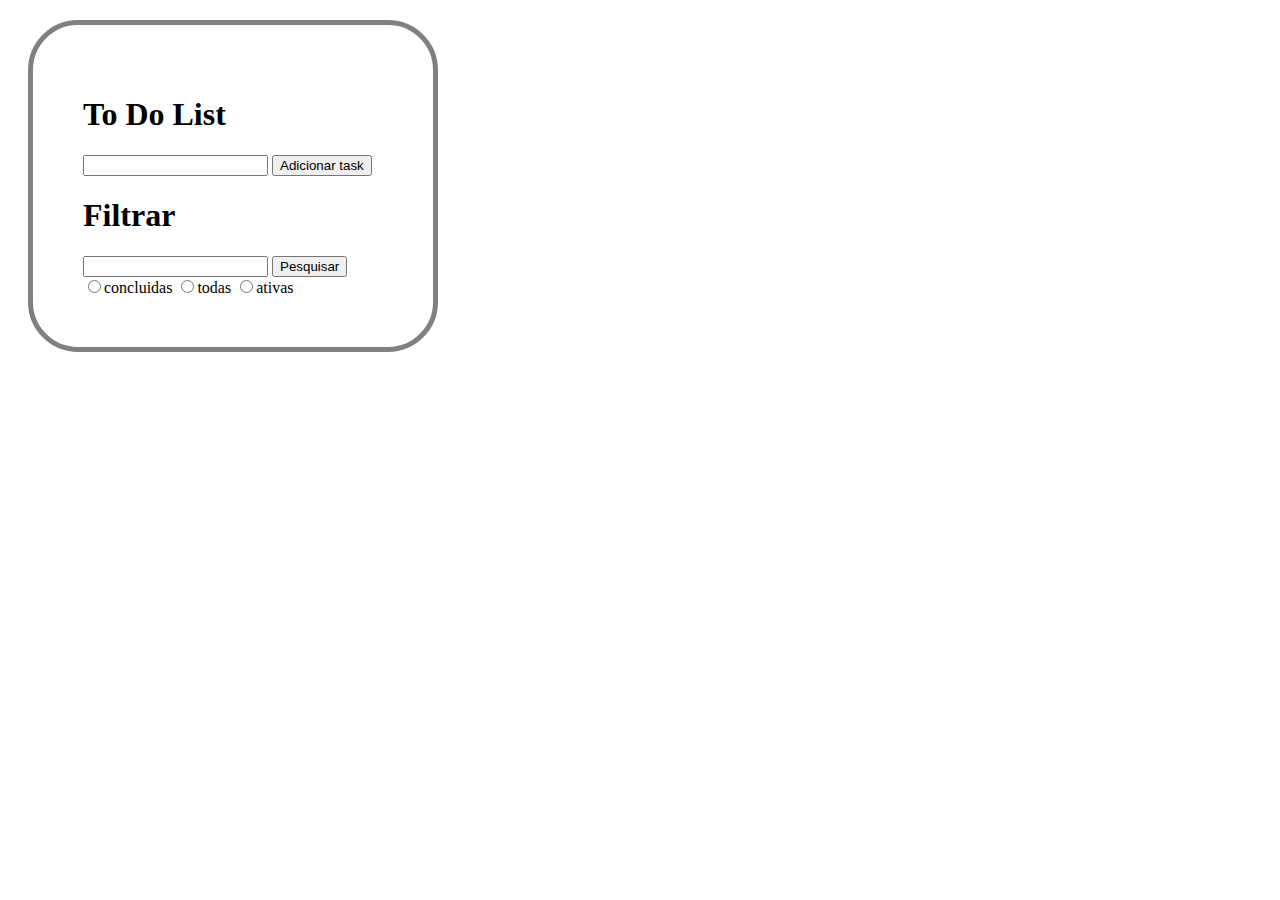
<file: 4- DOM/index.html>
<!DOCTYPE html>
<html lang="en">

<head>
    <meta charset="UTF-8">
    <meta name="viewport" content="width=device-width, initial-scale=1.0">
    <title>TO-DO List</title>
    <script src="C:\Estudos\PROJETO_FNQP\Alexya\4- DOM\desafio1.js"></script>

</head>

<body>
    <div class="content">
        <div id="add-task-btn" class="row">
            <h1>To Do List</h1>
            <form>
                <input id="taskTexto" type="text" />
                <input type="button" value="Adicionar task" onclick="adicionarNovaTarefa()" />
            </form>
        </div>
        <div class="row" id="filter-group">
            <h1>Filtrar </h1>
            <input type="text" id="taskFilter">
            <input type="button" value="Pesquisar" onclick="pesquisarTask()" />
            <div class="radio">
                <input type="radio" name="filtro" onclick="filtrarConcluidas()">concluidas</button>
                <input type="radio" name="filtro" onclick="listarTasks()">todas</button>
                <input type="radio" name="filtro" onclick="filtrarAtivas()">ativas</button>
            </div>
        </div>
        <div id="taskList">
        </div>
</body>

</html>
<style>
    .content {
        width: 300px;
        border: 5px solid gray;
        padding: 50px;
        margin: 20px;
        border-radius: 50px;
    }

    .concluida {
        text-decoration: line-through;
        color: gray;
    }
</style>
</file>
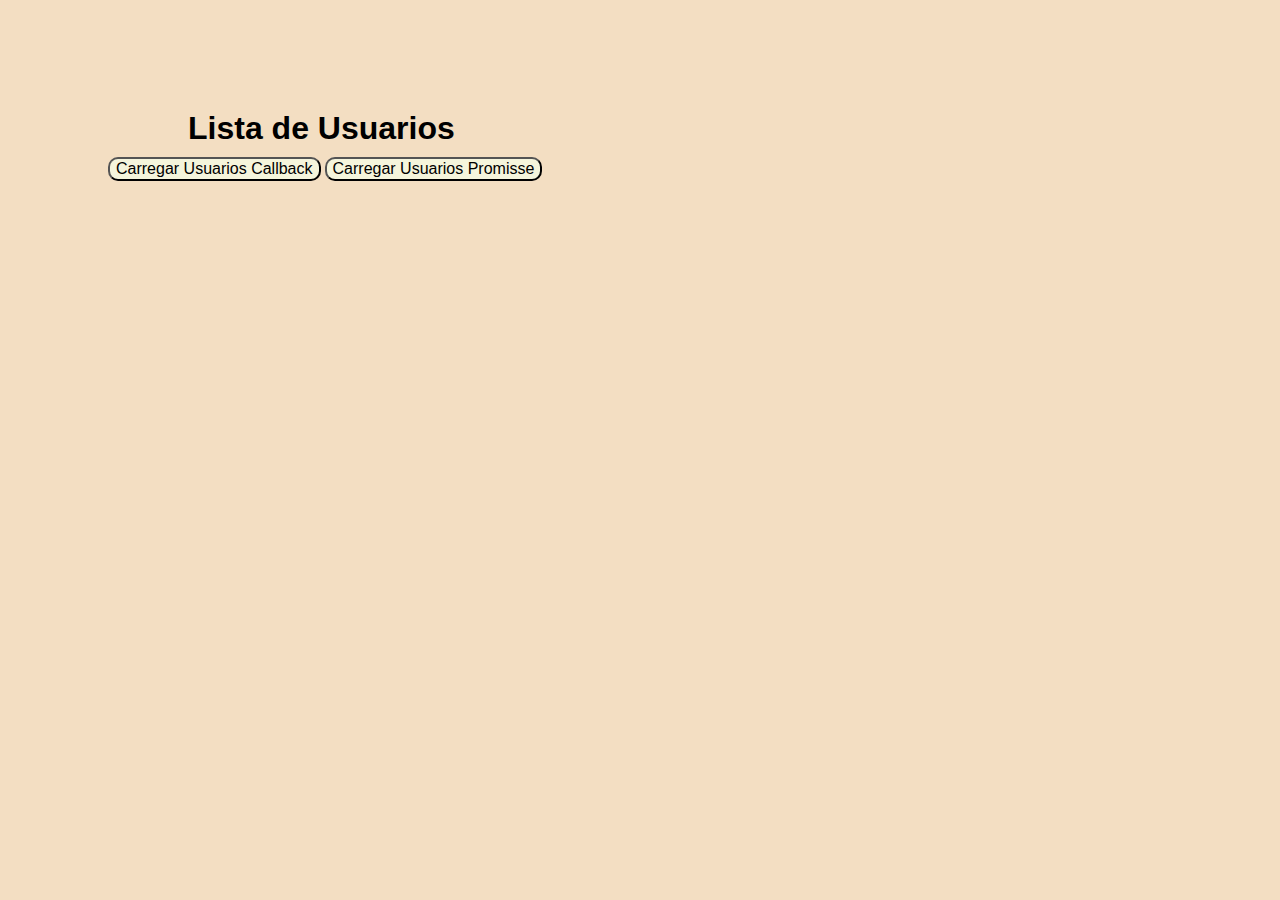
<file: 5- Callbacks/index.html>
<!DOCTYPE html>
<html lang="pt-br">
<head>
   <meta charset="UTF-8">
   <meta name="viewport" content="width=device-width, initial-scale=1.0">
   <title>Simulacao de Busca de API</title>
   <link rel="stylesheet" href="style.css">
</head>
<body>
   <div class="container">
       <h1>Lista de Usuarios</h1>
       <button id="callback-btn">Carregar Usuarios Callback</button>
       <button id="promise-btn">Carregar Usuarios Promisse</button>
       <ul id="user-list"></ul>
       <div id="loading" style="display: none;">Carregando...</div>
   </div>
   <script src="script.js"></script>
</body>
</html>
</file>
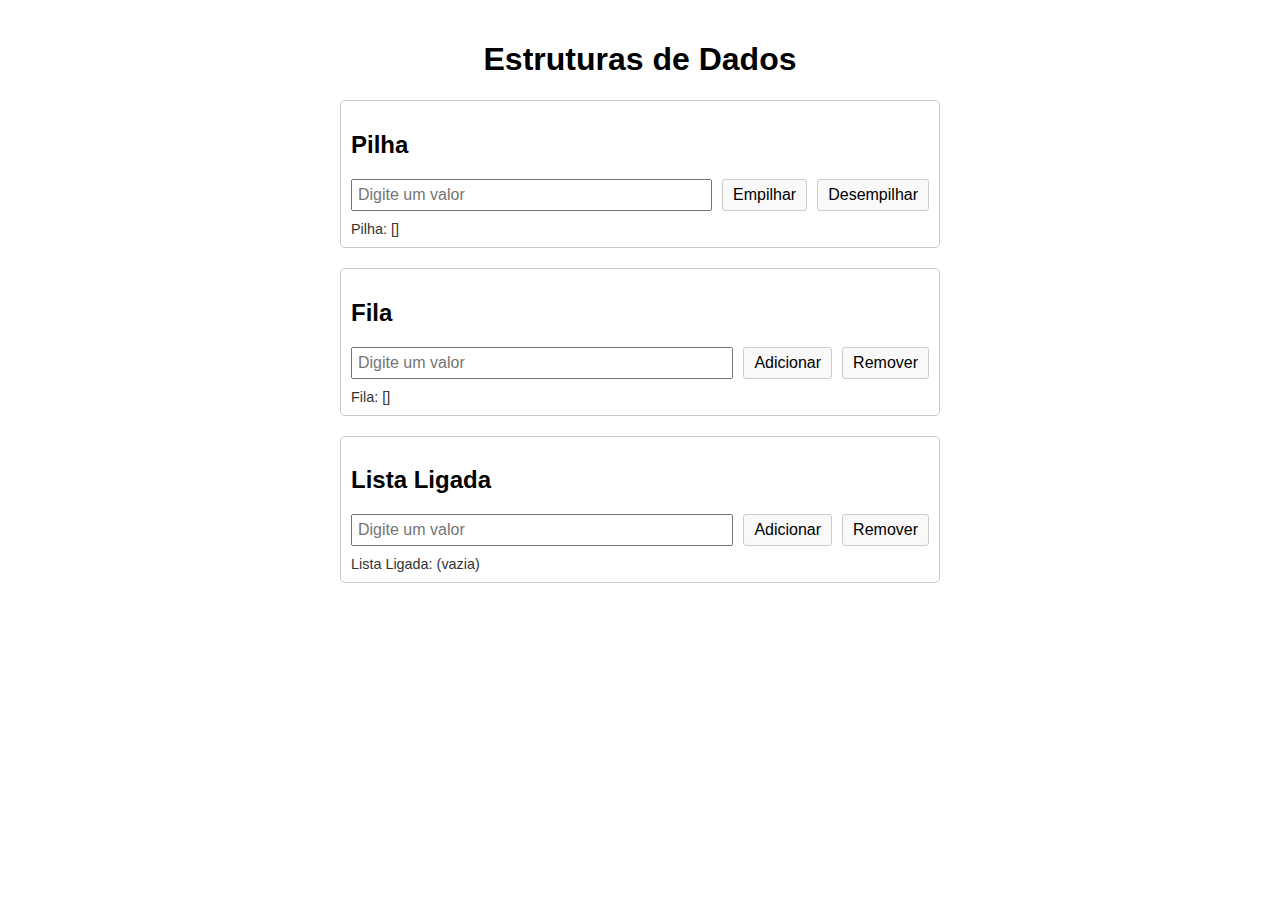
<file: 7- Estruturas de dados/index.html>
<!DOCTYPE html>
<html lang="en">
<head>
  <meta charset="UTF-8">
  <meta name="viewport" content="width=device-width, initial-scale=1.0">
  <title>Estruturas de Dados - Estudo Prático</title>
  <style>
    body {
      font-family: Arial, sans-serif;
      margin: 20px;
      display: flex;
      flex-direction: column;
      align-items: center;
    }
    .container {
      display: flex;
      flex-direction: column;
      gap: 20px;
      width: 80%;
      max-width: 600px;
    }
    .structure {
      border: 1px solid #ccc;
      padding: 10px;
      border-radius: 5px;
    }
    .actions {
      display: flex;
      gap: 10px;
    }
    .output {
      margin-top: 10px;
      font-size: 0.9em;
      color: #333;
    }
    button {
      padding: 5px 10px;
      font-size: 1em;
      cursor: pointer;
      border: 1px solid #ccc;
      border-radius: 3px;
      background-color: #f9f9f9;
    }
    button:hover {
      background-color: #e0e0e0;
    }
    input {
      padding: 5px;
      font-size: 1em;
      flex: 1;
    }
  </style>
</head>
<body>
  <h1>Estruturas de Dados</h1>
  <div class="container">
    <div class="structure">
      <h2>Pilha</h2>
      <div class="actions">
        <input id="stack-input" type="text" placeholder="Digite um valor">
        <button onclick="pushStack()">Empilhar</button>
        <button onclick="popStack()">Desempilhar</button>
      </div>
      <div class="output" id="stack-output">Pilha: []</div>
    </div>

    <div class="structure">
      <h2>Fila</h2>
      <div class="actions">
        <input id="queue-input" type="text" placeholder="Digite um valor">
        <button onclick="enqueue()">Adicionar</button>
        <button onclick="dequeue()">Remover</button>
      </div>
      <div class="output" id="queue-output">Fila: []</div>
    </div>

    <div class="structure">
      <h2>Lista Ligada</h2>
      <div class="actions">
        <input id="list-input" type="text" placeholder="Digite um valor">
        <button onclick="addToLinkedList()">Adicionar</button>
        <button onclick="removeFromLinkedList()">Remover</button>
      </div>
      <div class="output" id="list-output">Lista Ligada: (vazia)</div>
    </div>
  </div>
</body>
</html>
</file>
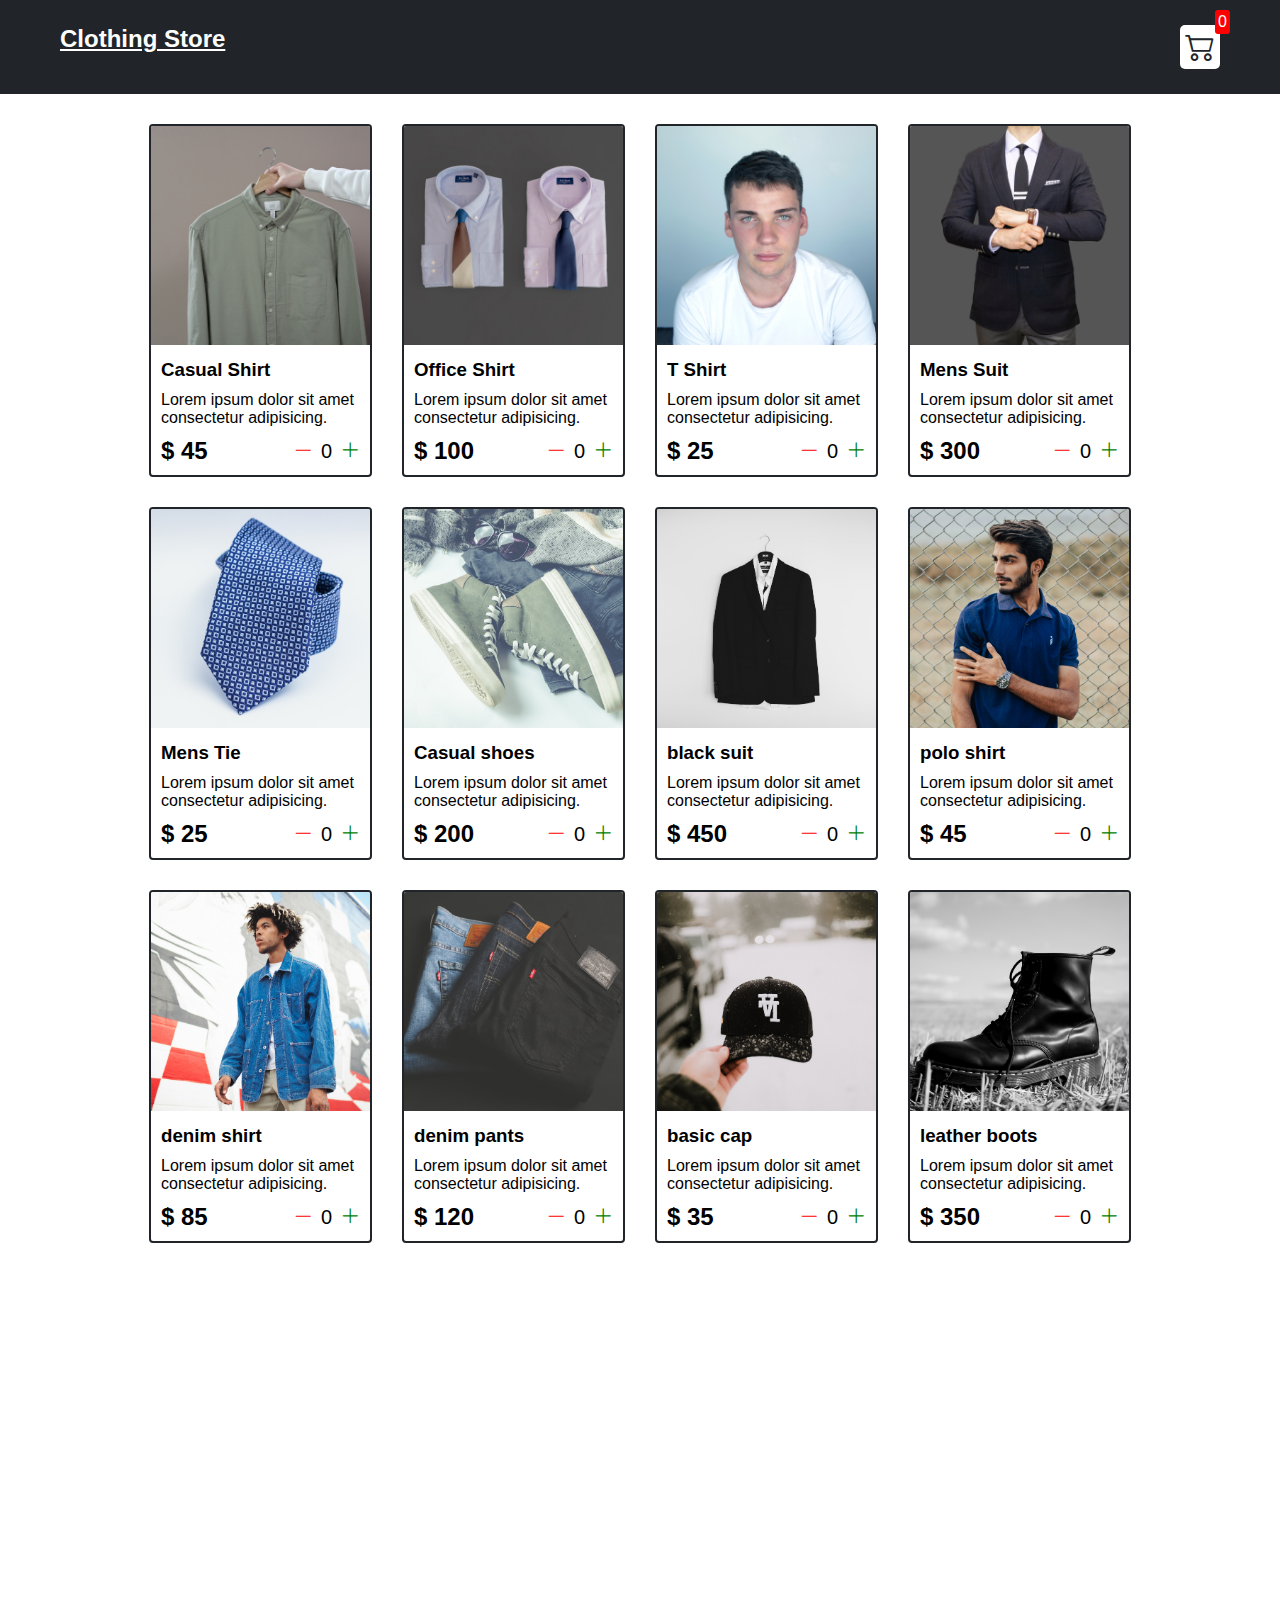
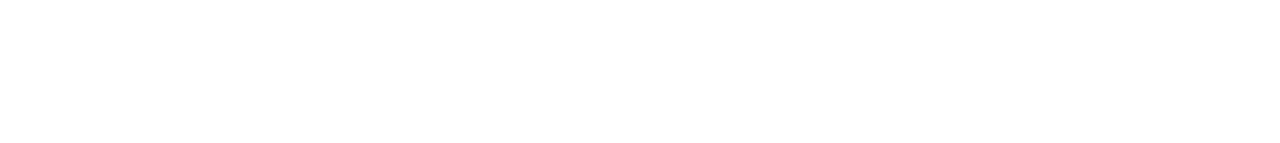
<file: 9 - Shopping Cart/index.html>
<!DOCTYPE html>
<html lang="en">
  <head>
    <meta charset="UTF-8" />
    <meta name="viewport" content="width=device-width, initial-scale=1.0" />
    <title>Clothing Store</title>
    <link rel="stylesheet" href="src/style.css" />
    <link
      rel="stylesheet"
      href="https://cdn.jsdelivr.net/npm/bootstrap-icons@1.11.3/font/bootstrap-icons.min.css"
    />
  </head>
  <body>
    <div class="navbar">
      <a href="index.html">
        <h2>Clothing Store</h2>
      </a>
    <a href="cart.html">
        <div class="cart">
            <i class="bi bi-cart2"></i>
            <div id="cartAmount" class="cartAmount">0</div>
          </div>
    </a>
     
    </div>

    <div class="shop" id="shop"></div>
  </body>
  <script src="src/Data.js"></script>
  <script src="src/main.js"></script>
</html>
</file>
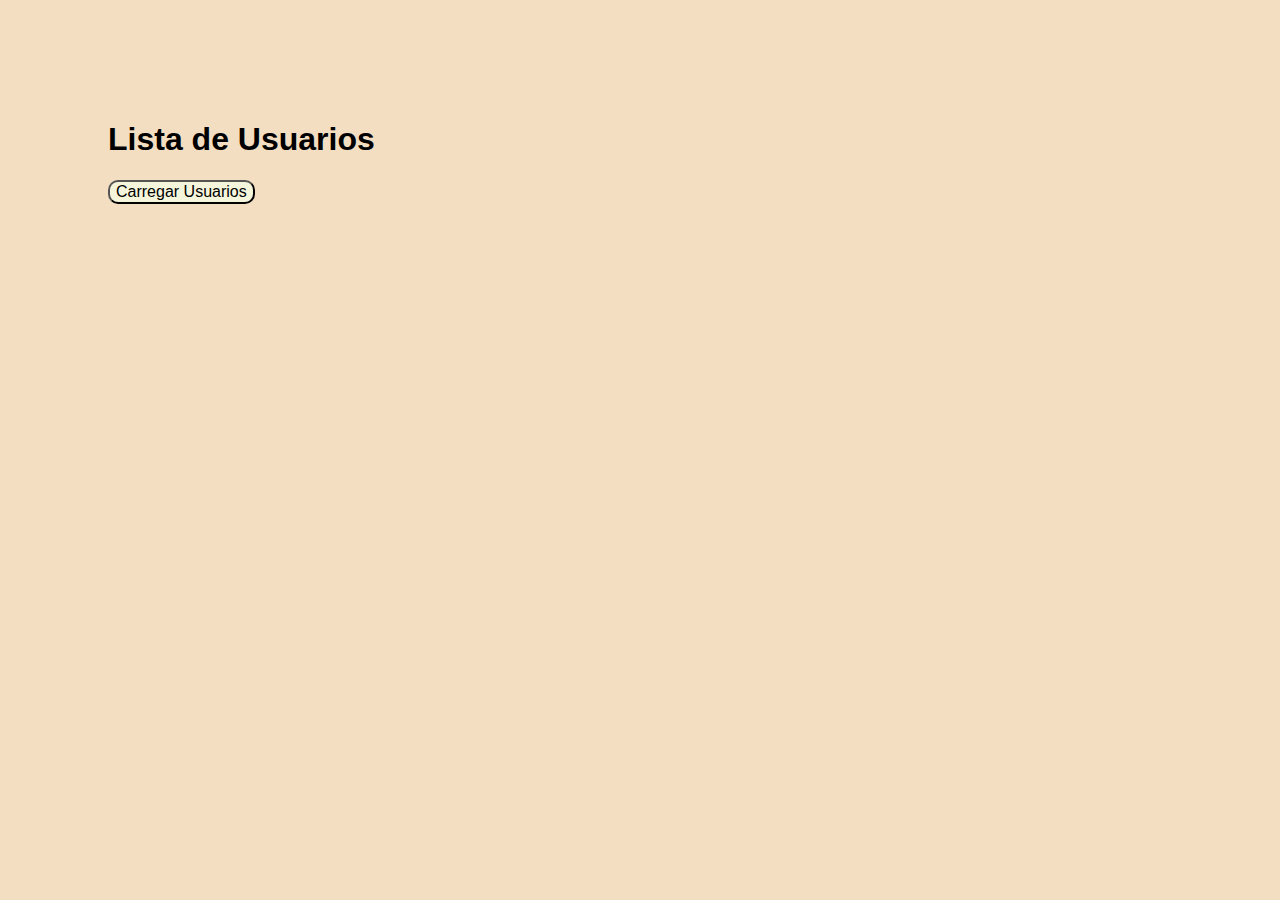
<file: 6- Async/desafio1.html>
<!DOCTYPE html>
<html lang="pt-br">
<head>
   <meta charset="UTF-8">
   <meta name="viewport" content="width=device-width, initial-scale=1.0">
   <title>Simulacao de Busca de API</title>
   <link rel="stylesheet" href="style.css">
</head>
<body>
   <div class="container">
       <h1>Lista de Usuarios</h1>
       <button id="promise-btn">Carregar Usuarios</button>
       <ul id="user-list"></ul>
       <div id="loading" style="display: none;">Carregando...</div>
   </div>
   <script src="desafio1.js"></script>
</body>
</html>
</file>
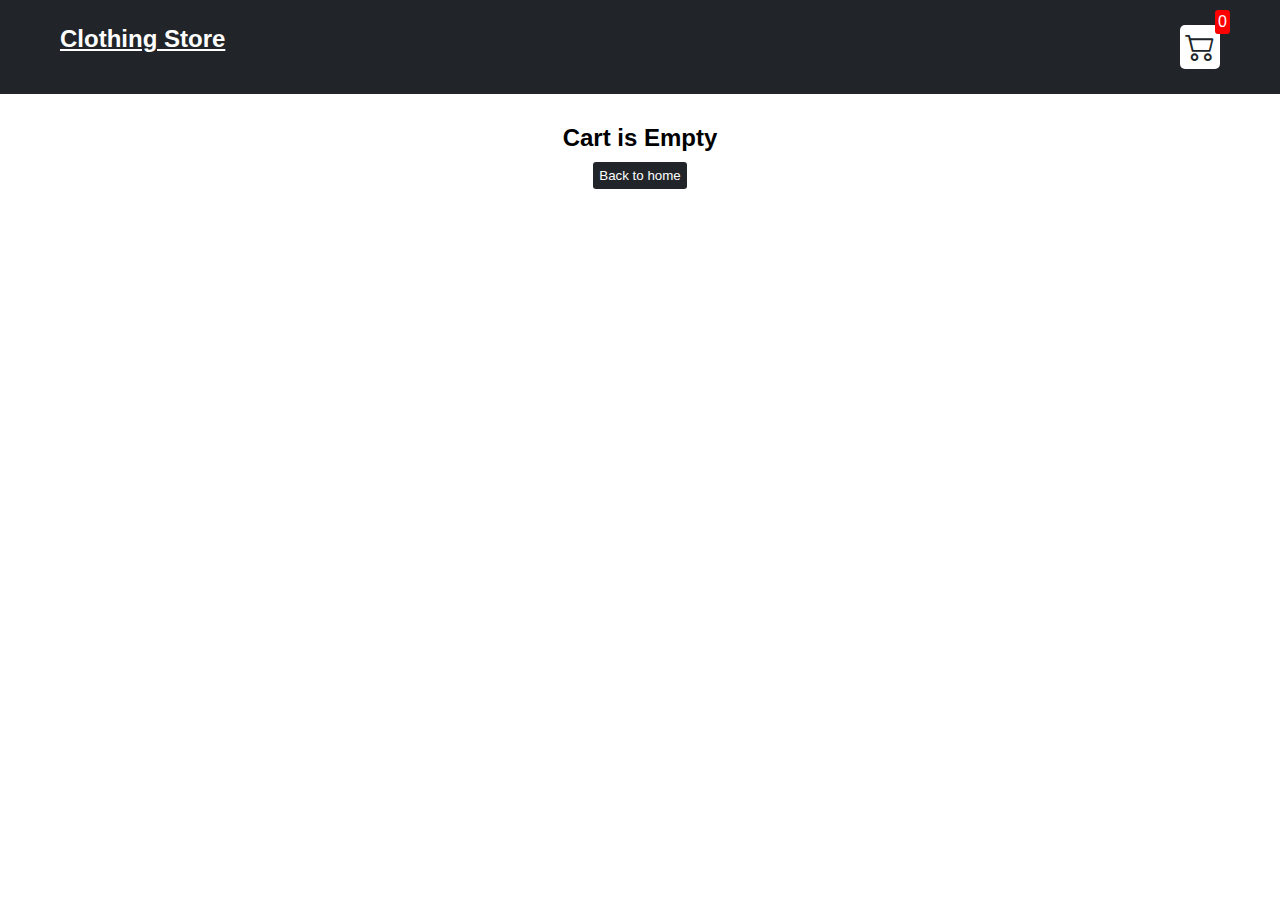
<file: 9 - Shopping Cart/cart.html>
<!DOCTYPE html>
<html lang="en">
  <head>
    <meta charset="UTF-8" />
    <meta name="viewport" content="width=device-width, initial-scale=1.0" />
    <title>Clothing Store</title>
    <link rel="stylesheet" href="src/style.css" />
    <link
      rel="stylesheet"
      href="https://cdn.jsdelivr.net/npm/bootstrap-icons@1.11.3/font/bootstrap-icons.min.css"
    />
  </head>
  <body>
    <div class="navbar">
      <a href="index.html">
        <h2>Clothing Store</h2>
      </a>
      <a href="cart.html">
        <div class="cart">
          <i class="bi bi-cart2"></i>
          <div id="cartAmount" class="cartAmount">0</div>
        </div>
      </a>
    </div>

    <div id="label" class="text-center">
    
    </div>
    <div class="shopping-cart" id="shopping-cart"></div>
  </body>
  <script src="src/Data.js"></script>
  <script src="src/cart.js"></script>
</html>
</file>
<file: 5- Callbacks/style.css>
body {
    background-color: rgb(243, 222, 194);
}

.container {
    padding: 50px;
    margin: 50px;
    align-items: center;
    justify-content: center;
}

h1{
    font-family: sans-serif; 
    margin: 10px 80px;
}

button{
    font-family: sans-serif; 
    font-size: 16px;
    background-color: beige;
    border-radius: 10px;
}

ul, li {
    background-color: rgb(236, 247, 230);
}
</file>
<file: 9 - Shopping Cart/src/style.css>
/**
* ! Changing default styles of the browser
**/

* {
  margin: 0;
  padding: 0;
  box-sizing: border-box;
}

body {
  font-family: sans-serif;
}

i {
  cursor: pointer;
}

a {
  color: white;
}

/**
* ! Navbar styles are here
**/

.navbar {
  display: flex;
  flex-direction: row;
  justify-content: space-between;
  background-color: #212529;
  color: white;
  padding: 25px 60px;
  margin-bottom: 30px;
}

.cart {
  position: relative;
  background-color: white;
  color: #212529;
  font-size: 30px;
  padding: 5px;
  border-radius: 5px;
}

.cartAmount {
  position: absolute;
  top: -15px;
  right: -10px;
  font-size: 16px;
  background-color: red;
  color: white;
  padding: 3px;
  border-radius: 3px;
}

/**
* ! Shop items styles are here
**/

.shop {
  display: grid;
  grid-template-columns: repeat(4, 223px);
  gap: 30px;
  justify-content: center;
  margin-bottom: 500px;
}

@media (max-width: 1000px) {
  .shop {
    display: grid;
    grid-template-columns: repeat(2, 223px);
    gap: 30px;
    justify-content: center;
  }
}

@media (max-width: 500px) {
  .shop {
    display: grid;
    grid-template-columns: repeat(1, 223px);
    gap: 30px;
    justify-content: center;
  }
}

.item {
  border: 2px solid #212529;
  border-radius: 4px;
}

.item img {
  width: 100%;
  border-radius: 2px 2px 0 0;
}

.details {
  display: flex;
  flex-direction: column;
  padding: 10px;
  gap: 10px;
}

.price-quantity {
  display: flex;
  flex-direction: row;
  justify-content: space-between;
  align-items: center;
}

.buttons {
  display: flex;
  flex-direction: row;
  gap: 8px;
  font-size: 20px;
}

.bi-dash-lg {
  color: red;
}

.bi-plus-lg {
  color: green;
}

/**
* ! style for some labels and some buttons
**/

.text-center {
  text-align: center;
  margin-bottom: 20px;
}

.HomeBtn,
.checkout,
.removeAll {
  background-color: #212529;
  color: white;
  border: none;
  padding: 6px;
  border-radius: 3px;
  cursor: pointer;
  margin-top: 10px;
}

.checkout {
  background-color: green;
}

.removeAll {
  background-color: red;
}

.bi-x-lg {
  color: red;
  font-weight: bold;
}

/**
* ! style rules for shopping-cart
**/

.shopping-cart {
  display: grid;
  grid-template-columns: repeat(1, 320px);
  justify-content: center;
  gap: 15px;
}

/**
* ! style rules for cart-item
**/

.cart-item {
  border: 2px solid #212529;
  border-radius: 5px;
  display: flex;
}

.title-price-x {
  width: 195px;
  display: flex;
  align-items: center;
  justify-content: space-between;
}

.title-price {
  display: flex;
  justify-content: center;
  gap: 10px;
}

.cart-item-price {
  background-color: #212529;
  color: white;
  border-radius: 4px;
  padding: 3px 6px;
}
</file>
<file: 6- Async/style.css>
body {
    background-color: rgb(243, 222, 194);
}

.container {
    padding: 50px;
    margin: 50px;
    align-items: center;
    justify-content: center;
}

h1{
    font-family: sans-serif; 
}

button{
    font-family: sans-serif; 
    font-size: 16px;
    background-color: beige;
    border-radius: 10px;
}

ul, li {
    background-color: rgb(236, 247, 230);
}
</file>
